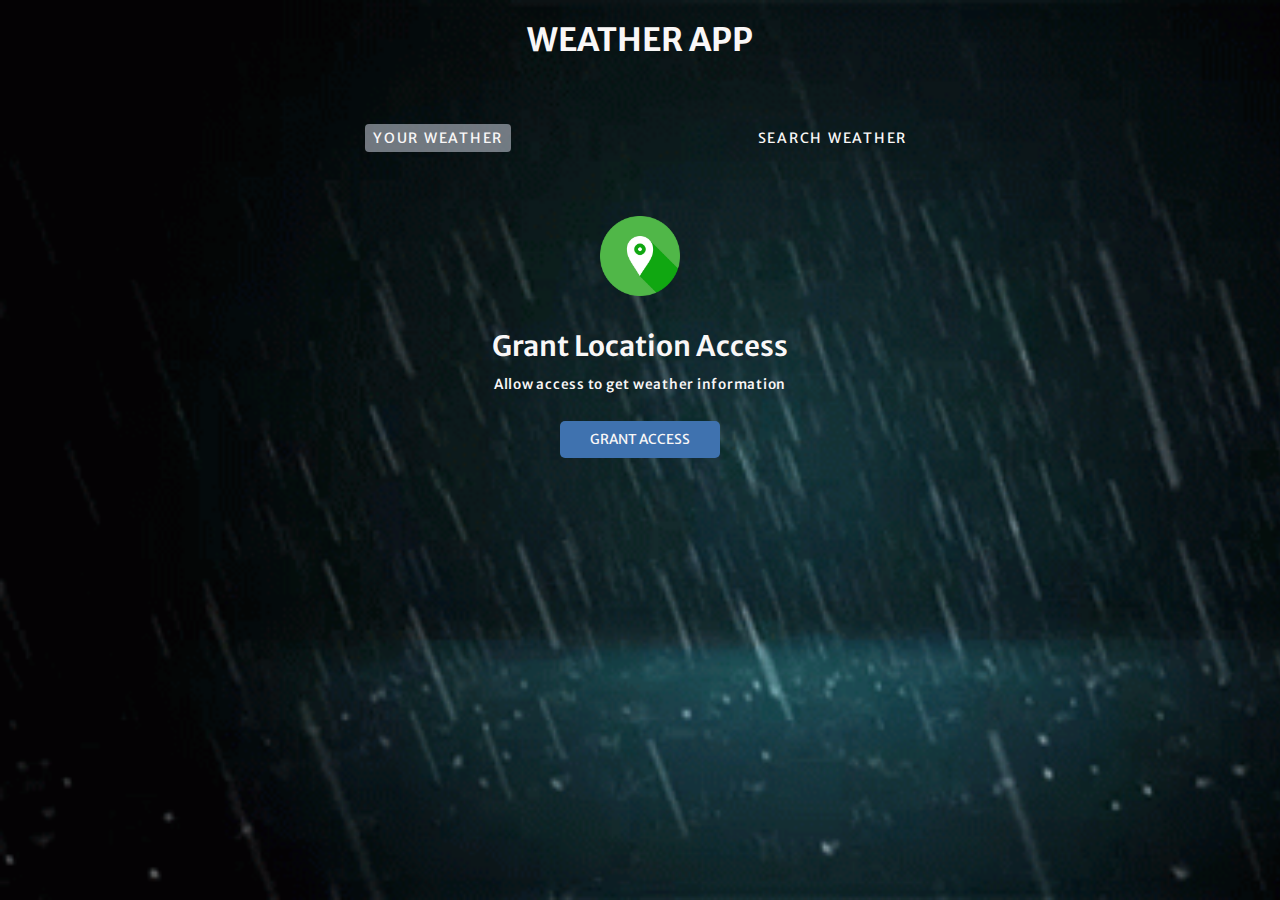
<file: index.html>
<!DOCTYPE html>
<html lang="en">

<head>
    <meta charset="UTF-8">
    <meta name="viewport" content="width=device-width, initial-scale=1.0">
    <link rel="preconnect" href="https://fonts.googleapis.com" />
    <link rel="preconnect" href="https://fonts.gstatic.com" crossorigin />
    <link href="https://fonts.googleapis.com/css2?family=Merriweather+Sans:wght@300;400;500;600;700&display=swap"
        rel="stylesheet" />
    <title>Weather-App</title>
    <link rel="stylesheet" href="weather.css">
</head>

<body>
    <div class="wrapper">
        <h1>WEATHER APP</h1>
        <div class="tap-container">
            <div class="tab1">YOUR WEATHER</div>
            <div class="tab2">SEARCH WEATHER</div>
        </div>
        <div class="main-container">
            <!-- grant access location -->
            <div class="sub-container grant">
                <img src="./img/location.png" alt="" width="80" height="80" loading="lazy">
                <p>Grant Location Access</p>
                <p>Allow access to get weather information </p>
                <button class="btn1" grant-button>Grant Access</button>
            </div>


            <!-- Serach form -->
            <form class="form-container">
                <input placeholder="Search For City..." data-searchInput>
                <button class="btn2" type="submit" search-btn>
                    <img src="./img/search.png" alt="" width="20" height="20" loading="lazy">
                </button>
                <button class="btn2" type="submit" reset-btn>
                    <img src="./img/rotate-right-solid.svg" alt="" width="20" height="20" loading="lazy">
                </button>

            </form>
            <div class="error">
                <img src="img/not-found.png" alt="">
                <p class="notfound"></p>
            </div>
            <!-- Loading Screen Container -->
            <div class="sub-container loading-container">
                <img src="./img/loading.gif" alt="" width="150" height="150">
                <p>Loading</p>

            </div>

            <!-- Last Container weather info -->

            <div class="sub-container user-info-container">
                <div class="name">
                    <p data-cityName></p>
                    <img data-countryIcon alt="">
                </div>
                <p data-weatherDesc></p>

                <img data-weatherIcon alt="">
                <p data-temp></p>


                <!-- CArds container -->
                <div class="cards">
                    <div class="parameter card1">
                        <img src="./img/wind.png" alt="">
                        <p>WindSpeed</p>
                        <p data-windspeed></p>
                    </div>
                    <div class="parameter card2">
                        <img src="./img/humidity.png" alt="">
                        <p>Humidity</p>
                        <p data-humidity></p>
                    </div>
                    <div class="parameter card3">
                        <img src="./img/cloud.png" alt="">
                        <p>Clouds</p>
                        <p data-cloud></p>
                    </div>
                </div>
            </div>
        </div>
    </div>
    <script type="text/javascript" src="weather.js"></script>
</body>

</html>
</file>
<file: weather.css>
*,
*::before,
*::after {
    margin: 0;
    padding: 0;
    box-sizing: border-box;
    font-family: 'Merriweather Sans', sans-serif;
}

:root {
    --colorDark1: #112D4E;
    --colorDark2: #3F72AF;
    --colorLight1: #DBE2EF;
    --colorLight2: #F9F7F7;
}

.wrapper {
    width: 100vw;
    height: 100vh;
    color: var(--colorLight2);
    background-image: url("img/rain.gif");
    background-size: cover;
    background-repeat: no-repeat;
}

h1 {
    text-align: center;
    padding-top: 20px;
}

.tap-container {
    width: 90%;
    max-width: 550px;
    margin: 0 auto;
    margin-top: 4rem;
    display: flex;
    justify-content: space-between;
}

.tab1 {
    cursor: pointer;
    font-size: 0.875rem;
    letter-spacing: 1.75px;
    padding: 5px 8px;
}

.tab2 {
    cursor: pointer;
    font-size: 0.875rem;
    letter-spacing: 1.75px;
    padding: 5px 8px;
}

.tab1.current-tab {
    background-color: rgba(219, 226, 239, 0.5);
    border-radius: 4px;
}

.tab2.current-tab {
    background-color: rgba(219, 226, 239, 0.5);
    border-radius: 4px;
}

.btn1 {
    all: unset;
    /* appearance: none;
    border:none;
    color: white; */
    font-size: 0.85rem;
    text-transform: uppercase;
    border-radius: 5px;
    background-color: var(--colorDark2);
    cursor: pointer;
    padding: 10px 30px;
    margin-bottom: 10px;
}

.main-container {
    display: flex;
    justify-content: center;
    align-items: center;
    flex-direction: column;
    margin-block: 4rem;
}

.sub-container {
    display: flex;
    flex-direction: column;
    align-items: center;
}

.grant {
    display: none;
}

.grant.active {
    display: flex;
}

.grant img {
    margin-bottom: 2rem;
}

.grant p:first-of-type {
    font-size: 1.75rem;
    font-weight: 600;
}

.grant p:last-of-type {
    font-size: 0.85rem;
    font-weight: 500;
    margin-top: 0.75rem;
    margin-bottom: 1.75rem;
    letter-spacing: 0.75px;
}

.loading-container {
    display: none;
}

.loading-container.active {
    display: flex;
}

.loading-container p {
    text-transform: uppercase;
    align-items: center;
}

.user-info-container {
    display: none;
}

.user-info-container.active {
    display: flex;
}

.name {
    display: flex;
    align-items: center;
    gap: 0 0.5rem;
    margin-bottom: 1rem;
}

.user-info-container p {
    font-size: 1.5rem;
    font-weight: 200;
}

.user-info-container img {
    width: 90px;
    height: 90px;
}

.name p {
    font-size: 2rem;
}

.name img {
    width: 30px;
    height: 30px;
    object-fit: contain;
}

.user-info-container p[data-temp] {
    font-size: 2.75rem;
    font-weight: 700;
}

.cards {
    width: 90%;
    display: flex;
    gap: 10px 20px;
    justify-content: center;
    align-items: center;
    margin-top: 2rem;
}

.parameter {
    width: 200px;
    /* max-width: 200px; */
    background-color: rgba(219, 226, 239, 0.5);
    ;
    border-radius: 5px;
    padding: 1rem;
    display: flex;
    flex-direction: column;
    gap: 5px 0;
    align-items: center;
}

.parameter img {
    width: 50px;
    height: 50px;
}

.parameter p:first-of-type {
    font-size: 1.15rem;
    font-weight: 600;
    text-transform: uppercase;
}

.parameter p:last-of-type {
    font-size: 1rem;
    font-weight: 200;
}

.form-container {
    display: none;
    width: 90%;
    max-width: 550px;
    margin: 0 auto;
    justify-content: center;
    align-items: center;
    gap: 0 10px;
    margin-bottom: 3rem;
}

.form-container.active {
    display: flex;
}

.form-container input {
    all: unset;
    width: calc(100% - 80px);
    height: 40px;
    padding: 0 20px;
    background-color: rgba(219, 226, 239, 0.5);
    border-radius: 10px;
}

.form-container input::placeholder {
    color: rgba(255, 255, 255, 0.7);
}

.form-container input:focus {
    outline: 3px solid rgba(255, 255, 255, 0.7);
}

.form-container .btn2 {
    padding: unset;
    width: 40px;
    height: 40px;
    display: flex;
    align-items: center;
    justify-content: center;
    border-radius: 100%;
    margin-bottom: 1px;
    background-color: #3F72AF;
    cursor: pointer;
}

.error {
    display: none;
}

.error.active {
    display: flex;
    flex-direction: column;
    justify-content: center;
    align-items: center;
    text-align: center;
}

.error img {
    height: 300px;
    width: 300px;
}

.error p {
    text-align: center;
    font-size: x-large;
    font-weight: 800;
}


@media only screen and (max-width: 768px) {
    .tap-container {
        flex-direction: column;
        align-items: center;
    }

    .tab1,
    .tab2 {
        margin-top: 10px;
    }
}

@media only screen and (max-width: 500px) {
    .wrapper {
        width: 100vw;
        height: 150vh;
        color: var(--colorLight2);
        background-image: url("img/rain.gif");
        background-size: cover;
        background-position: center;
        /* Center the background image */
        background-repeat: no-repeat;
    }

    .cards {
        width: 100%;
        display: flex;
        flex-direction: column;
    }
}
</file>
